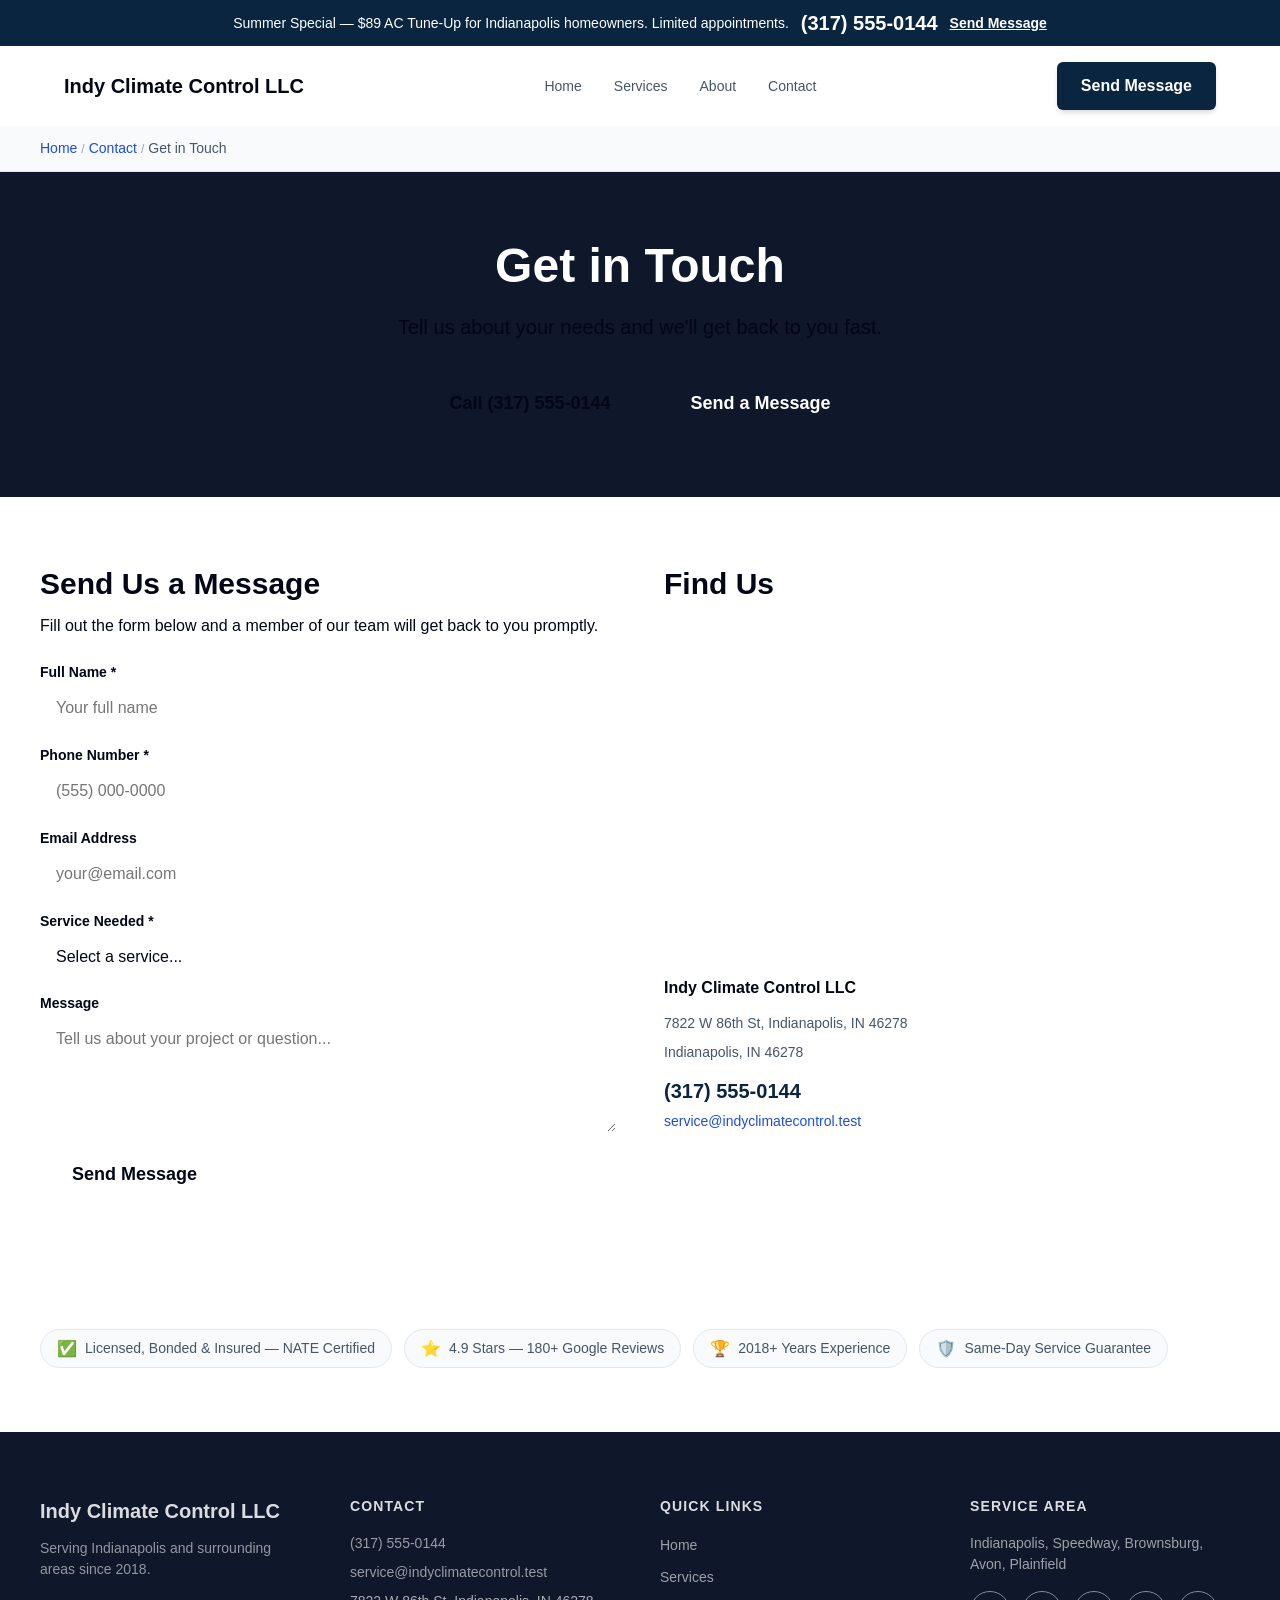
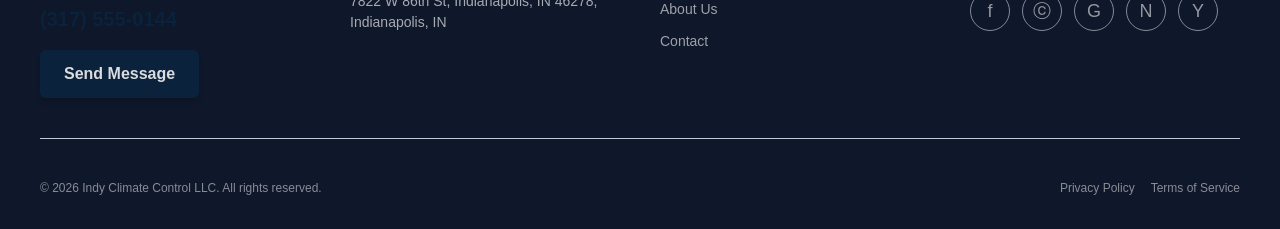
<file: contact.html>
<!DOCTYPE html>

<html lang="en">
<head>
  <meta charset="UTF-8">
  <meta name="viewport" content="width=device-width, initial-scale=1.0">
  <title>Contact Indy Climate Control LLC | Indianapolis, IN</title>
  <meta name="description" content="Reach out to Indy Climate Control LLC for fast HVAC & Home Comfort Systems in Indianapolis and surrounding areas.">
  <link rel="canonical" href="https://www.indyclimatecontrol.test/contact.html">
  <link rel="stylesheet" href="../global-css-tokens.css">

  <!-- ContactPage Schema -->
  <script type="application/ld+json">
  {
    "@context": "https://schema.org",
    "@type": "ContactPage",
    "name": "Contact Indy Climate Control LLC | Indianapolis, IN",
    "url": "https://www.indyclimatecontrol.test/contact.html",
    "description": "Reach out to Indy Climate Control LLC for fast HVAC & Home Comfort Systems in Indianapolis and surrounding areas.",
    "breadcrumb": {
      "@type": "BreadcrumbList",
      "itemListElement": [
        {
          "@type": "ListItem",
          "position": 1,
          "name": "Home",
          "item": "https://www.indyclimatecontrol.test"
        },
        {
          "@type": "ListItem",
          "position": 2,
          "name": "Contact",
          "item": "https://www.indyclimatecontrol.test/contact.html"
        }
      ]
    }
  }
  </script>

  <!-- LocalBusiness Schema -->
  <script type="application/ld+json">
  {
    "@context": "https://schema.org",
    "@type": "LocalBusiness",
    "name": "Indy Climate Control LLC",
    "telephone": "(317) 555-0144",
    "email": "service@indyclimatecontrol.test",
    "address": {
      "@type": "PostalAddress",
      "streetAddress": "7822 W 86th St, Indianapolis, IN 46278",
      "addressLocality": "Indianapolis",
      "addressRegion": "IN",
      "postalCode": "46278"
    },
    "url": "https://www.indyclimatecontrol.test",
    "sameAs": "https://maps.google.com/?q=indy+climate+control"
  }
  </script>
<style>

  /* --- Consolidated Component Styles --- */
  .site-footer {
  background-color: var(--surface-inverse);
  padding: var(--section-padding-y) var(--space-6) var(--space-8);
}
.site-footer__inner {
  max-width: 1200px;
  margin: 0 auto;
}

/* ── Full variant grid ───────────────────────────────────────── */
.site-footer__grid {
  display: grid;
  grid-template-columns: repeat(auto-fit, minmax(200px, 1fr));
  gap: var(--space-10);
  margin-bottom: var(--space-10);
  padding-bottom: var(--space-10);
  border-bottom: 1px solid var(--border-default);
  opacity: 0.85;
}
.site-footer__col-heading {
  font-family: var(--font-display);
  font-size: var(--text-sm);
  font-weight: var(--font-bold);
  color: var(--text-inverse);
  text-transform: uppercase;
  letter-spacing: 0.08em;
  margin: 0 0 var(--space-4);
}
.site-footer__brand {
  font-family: var(--font-display);
  font-size: var(--text-xl);
  font-weight: var(--font-bold);
  color: var(--text-inverse);
  margin: 0 0 var(--space-3);
}
.site-footer__tagline {
  font-family: var(--font-body);
  font-size: var(--text-sm);
  color: var(--text-inverse);
  opacity: 0.65;
  margin: 0 0 var(--space-6);
  line-height: 1.5;
}

/* ── NAP ────────────────────────────────────────────────────── */
.site-footer__nap {
  list-style: none;
  margin: 0;
  padding: 0;
  display: flex;
  flex-direction: column;
  gap: var(--space-2);
}
.site-footer__nap li {
  font-family: var(--font-body);
  font-size: var(--text-sm);
  color: var(--text-inverse);
  opacity: 0.75;
}
.site-footer__nap a {
  color: var(--text-inverse);
  text-decoration: none;
  opacity: 0.9;
}
.site-footer__nap a:hover { opacity: 1; }

/* Phone in footer */
.site-footer__phone {
  display: var(--phone-display);
  font-family: var(--font-display);
  font-size: var(--phone-size);
  font-weight: var(--phone-weight);
  color: var(--phone-color);
  text-decoration: none;
  margin-bottom: var(--space-4);
}

/* ── Nav links ───────────────────────────────────────────────── */
.site-footer__nav {
  list-style: none;
  margin: 0;
  padding: 0;
  display: flex;
  flex-direction: column;
  gap: var(--space-2);
}
.site-footer__nav a {
  font-family: var(--font-body);
  font-size: var(--text-sm);
  color: var(--text-inverse);
  opacity: 0.7;
  text-decoration: none;
  transition: opacity var(--duration-fast) var(--ease-standard);
}
.site-footer__nav a:hover { opacity: 1; }

/* ── Footer CTA ──────────────────────────────────────────────── */
.site-footer__cta-btn {
  display: inline-flex;
  align-items: center;
  background-color: var(--btn-primary-bg);
  color: var(--btn-primary-text);
  font-family: var(--btn-font-family);
  font-size: var(--btn-font-size);
  font-weight: var(--btn-font-weight);
  padding: var(--btn-padding-y) var(--btn-padding-x);
  border-radius: var(--btn-radius);
  text-decoration: none;
  transition: var(--btn-transition);
  box-shadow: var(--btn-primary-shadow);
}
.site-footer__cta-btn:hover { background-color: var(--btn-primary-bg-hover); }

/* ── Bottom bar ──────────────────────────────────────────────── */
.site-footer__bottom {
  display: flex;
  align-items: center;
  justify-content: space-between;
  flex-wrap: wrap;
  gap: var(--space-4);
}
.site-footer__copyright {
  font-family: var(--font-body);
  font-size: var(--text-xs);
  color: var(--text-inverse);
  opacity: 0.5;
  margin: 0;
}
.site-footer__legal {
  display: flex;
  gap: var(--space-4);
}
.site-footer__legal a {
  font-family: var(--font-body);
  font-size: var(--text-xs);
  color: var(--text-inverse);
  opacity: 0.5;
  text-decoration: none;
}
.site-footer__legal a:hover { opacity: 0.8; }

/* ── Minimal variant ─────────────────────────────────────────── */
.site-footer--minimal .site-footer__inner {
  display: flex;
  flex-direction: column;
  align-items: center;
  text-align: center;
  gap: var(--space-4);
}

  .trust-badges {
  display: flex;
  flex-wrap: wrap;
  gap: var(--space-3);
  align-items: center;
}
.trust-badges__item {
  display: inline-flex;
  align-items: center;
  gap: var(--space-2);
  background-color: var(--surface-secondary);
  border: 1px solid var(--border-default);
  border-radius: var(--radius-full);
  padding: var(--space-2) var(--space-4);
  font-family: var(--font-ui);
  font-size: var(--text-sm);
  font-weight: var(--font-medium);
  color: var(--text-secondary);
  white-space: nowrap;
}
.trust-badges__icon {
  font-size: var(--text-base);
  line-height: 1;
}

  .nap-block {
  font-family: var(--font-body);
  font-size: var(--text-sm);
  color: var(--text-secondary);
  line-height: 1.8;
}
.nap-block__name {
  font-family: var(--font-display);
  font-size: var(--text-base);
  font-weight: var(--font-semibold);
  color: var(--text-primary);
  margin: 0 0 var(--space-2);
}
.nap-block__address {
  font-style: normal;
  display: flex;
  flex-direction: column;
  gap: var(--space-1);
}
.nap-block__phone {
  display: var(--phone-display);
  font-family: var(--font-display);
  font-size: var(--phone-size);
  font-weight: var(--phone-weight);
  color: var(--phone-color);
  text-decoration: none;
  margin-top: var(--space-2);
}
.nap-block__phone:hover { opacity: 0.85; }
.nap-block__email {
  color: var(--text-action);
  text-decoration: none;
}
.nap-block__email:hover { text-decoration: underline; }

  .breadcrumb {
  padding: var(--space-3) var(--space-6);
  background-color: var(--surface-secondary);
  border-bottom: 1px solid var(--border-default);
}
.breadcrumb__inner {
  max-width: 1200px;
  margin: 0 auto;
}
.breadcrumb__list {
  display: flex;
  align-items: center;
  flex-wrap: wrap;
  gap: var(--space-1);
  list-style: none;
  margin: 0;
  padding: 0;
}
.breadcrumb__item {
  display: flex;
  align-items: center;
  gap: var(--space-1);
  font-family: var(--font-ui);
  font-size: var(--text-sm);
}
.breadcrumb__item a {
  color: var(--text-action);
  text-decoration: none;
}
.breadcrumb__item a:hover { text-decoration: underline; }
.breadcrumb__separator {
  color: var(--text-tertiary);
  font-size: var(--text-xs);
  user-select: none;
}
.breadcrumb__current {
  color: var(--text-secondary);
  font-weight: var(--font-medium);
}

  .site-header {
  background-color: var(--surface-primary);
  box-shadow: var(--shadow-nav);
  width: 100%;
  z-index: 100;
}
.site-header[data-header="sticky"] { position: sticky; top: 0; }
.site-header__inner {
  max-width: 1200px;
  margin: 0 auto;
  padding: var(--space-4) var(--space-6);
  display: flex;
  align-items: center;
  justify-content: space-between;
  gap: var(--space-6);
}
.site-header__logo {
  font-family: var(--font-display);
  font-size: var(--text-xl);
  font-weight: var(--font-bold);
  color: var(--text-primary);
  text-decoration: none;
  flex-shrink: 0;
}
.site-header__logo:hover { color: var(--action-primary); }
.site-header__nav {
  display: flex;
  align-items: center;
  gap: var(--space-8);
  list-style: none;
  margin: 0;
  padding: 0;
}
.site-header__nav a {
  font-family: var(--font-ui);
  font-size: var(--text-sm);
  font-weight: var(--font-medium);
  color: var(--text-secondary);
  text-decoration: none;
  transition: color var(--duration-fast) var(--ease-standard);
}
.site-header__nav a:hover { color: var(--action-primary); }
.site-header__phone {
  display: var(--phone-display);
  font-family: var(--font-display);
  font-size: var(--phone-size);
  font-weight: var(--phone-weight);
  color: var(--phone-color);
  text-decoration: none;
  white-space: nowrap;
}
.site-header__phone:hover { opacity: 0.85; }
.site-header__cta {
  display: inline-flex;
  align-items: center;
  background-color: var(--btn-primary-bg);
  color: var(--btn-primary-text);
  font-family: var(--btn-font-family);
  font-size: var(--btn-font-size);
  font-weight: var(--btn-font-weight);
  padding: var(--btn-padding-y) var(--btn-padding-x);
  border-radius: var(--btn-radius);
  text-decoration: none;
  white-space: nowrap;
  transition: var(--btn-transition);
  box-shadow: var(--btn-primary-shadow);
}
.site-header__cta:hover { background-color: var(--btn-primary-bg-hover); }
@media (max-width: 767px) { .site-header__nav { display: none; } }

  .urgency-strip {
  background-color: var(--action-primary);
  color: var(--action-primary-text);
  padding: var(--space-2) var(--space-4);
  text-align: center;
}
.urgency-strip__inner {
  max-width: 1200px;
  margin: 0 auto;
  display: flex;
  align-items: center;
  justify-content: center;
  flex-wrap: wrap;
  gap: var(--space-3);
}
.urgency-strip__message {
  font-family: var(--font-ui);
  font-size: var(--text-sm);
  font-weight: var(--font-medium);
  margin: 0;
}
.urgency-strip__phone {
  font-family: var(--font-display);
  font-size: var(--phone-size);
  font-weight: var(--phone-weight);
  color: var(--action-primary-text);
  text-decoration: none;
}
.urgency-strip__phone:hover { opacity: 0.85; }
.urgency-strip__link {
  font-family: var(--font-ui);
  font-size: var(--text-sm);
  font-weight: var(--font-bold);
  color: var(--action-primary-text);
  text-decoration: underline;
  white-space: nowrap;
}
.urgency-strip__link:hover { opacity: 0.85; }

  .social-links {
  display: flex;
  align-items: center;
  flex-wrap: wrap;
  gap: var(--space-3);
  list-style: none;
  margin: 0;
  padding: 0;
}
.social-links__link {
  display: inline-flex;
  align-items: center;
  justify-content: center;
  width: 2.5rem;
  height: 2.5rem;
  background-color: var(--surface-tertiary);
  border: 1px solid var(--border-default);
  border-radius: var(--radius-full);
  color: var(--text-secondary);
  font-size: var(--text-lg);
  text-decoration: none;
  transition: background-color var(--duration-fast) var(--ease-standard),
              color var(--duration-fast) var(--ease-standard),
              border-color var(--duration-fast) var(--ease-standard);
}
.social-links__link:hover {
  background-color: var(--action-primary);
  color: var(--action-primary-text);
  border-color: var(--action-primary);
}
/* In footer (dark surface): override base colors for visibility */
.site-footer .social-links__link {
  background-color: transparent;
  border-color: var(--border-default);
  color: var(--text-inverse);
  opacity: 0.65;
}
.site-footer .social-links__link:hover {
  background-color: var(--action-primary);
  border-color: var(--action-primary);
  color: var(--action-primary-text);
  opacity: 1;
}
  </style>
</head>
<body>

  <div class="urgency-strip" role="banner" aria-label="Promotional announcement">
  <div class="urgency-strip__inner">
    <p class="urgency-strip__message">Summer Special — $89 AC Tune-Up for Indianapolis homeowners. Limited appointments.</p>
    <a href="tel:(317) 555-0144" class="urgency-strip__phone">(317) 555-0144</a>
    <a href="https://formspree.io/f/placeholder" class="urgency-strip__link">Send Message</a>
  </div>
</div>
  <header class="site-header" data-header="nav">
  <div class="site-header__inner">
    <a href="https://www.indyclimatecontrol.test" class="site-header__logo">Indy Climate Control LLC</a>
    <nav aria-label="Primary navigation">
      <ul class="site-header__nav">
        <li><a href="https://www.indyclimatecontrol.test">Home</a></li>
        <li><a href="/services">Services</a></li>
        <li><a href="/about">About</a></li>
        <li><a href="/contact">Contact</a></li>
      </ul>
    </nav>
    <a href="https://formspree.io/f/placeholder" class="site-header__cta">Send Message</a>
  </div>
</header>

  <main id="main-content">

    <!-- BREADCRUMB -->
    <nav class="breadcrumb" aria-label="Breadcrumb">
  <div class="breadcrumb__inner">
    <ol class="breadcrumb__list"
        itemscope
        itemtype="https://schema.org/BreadcrumbList">

      <!-- Level 1: Home -->
      <li class="breadcrumb__item"
          itemprop="itemListElement"
          itemscope
          itemtype="https://schema.org/ListItem">
        <a href="https://www.indyclimatecontrol.test" itemprop="item">
          <span itemprop="name">Home</span>
        </a>
        <meta itemprop="position" content="1">
        <span class="breadcrumb__separator" aria-hidden="true">/</span>
      </li>

      <!-- Level 2: Section (e.g. Services) — remove if page is only 2 levels deep -->
      <li class="breadcrumb__item"
          itemprop="itemListElement"
          itemscope
          itemtype="https://schema.org/ListItem">
        <a href="contact.html" itemprop="item">
          <span itemprop="name">Contact</span>
        </a>
        <meta itemprop="position" content="2">
        <span class="breadcrumb__separator" aria-hidden="true">/</span>
      </li>

      <!-- Level 3: Current page -->
      <li class="breadcrumb__item"
          itemprop="itemListElement"
          itemscope
          itemtype="https://schema.org/ListItem">
        <span class="breadcrumb__current" itemprop="name" aria-current="page">Get in Touch</span>
        <meta itemprop="position" content="3">
      </li>

    </ol>
  </div>
</nav>

    <!-- HERO SECTION -->
    <section style="
      background-color: var(--surface-inverse);
      padding: var(--section-padding-y) var(--section-padding-x);
      text-align: center;
    ">
      <div style="max-width: var(--container-max); margin: 0 auto;">
        <h1 style="
          font-family: var(--font-display);
          font-size: var(--text-5xl);
          font-weight: var(--font-black);
          color: var(--text-inverse);
          margin: 0 0 var(--space-4);
          line-height: var(--leading-tight);
        ">Get in Touch</h1>

        <p style="
          font-family: var(--font-body);
          font-size: var(--text-xl);
          color: var(--text-inverse-muted);
          margin: 0 0 var(--space-8);
          max-width: 640px;
          margin-inline: auto;
        ">Tell us about your needs and we'll get back to you fast.</p>

        <!-- Dual CTA: Phone + Form Anchor -->
        <div style="
          display: flex;
          flex-wrap: wrap;
          gap: var(--space-4);
          justify-content: center;
          align-items: center;
        ">
          <!-- Reference: buttons.html [data-variant="primary" data-href="tel:(317) 555-0144" data-label="Call (317) 555-0144"] -->
          <a href="tel:(317) 555-0144" style="
            display: inline-block;
            background-color: var(--color-cta);
            color: var(--color-cta-text);
            font-family: var(--font-body);
            font-size: var(--text-lg);
            font-weight: var(--font-bold);
            padding: var(--space-4) var(--space-8);
            border-radius: var(--radius-btn);
            text-decoration: none;
            letter-spacing: var(--tracking-wide);
          ">Call (317) 555-0144</a>

          <a href="#contact-form" style="
            display: inline-block;
            background-color: transparent;
            color: var(--text-inverse);
            font-family: var(--font-body);
            font-size: var(--text-lg);
            font-weight: var(--font-semibold);
            padding: var(--space-4) var(--space-8);
            border-radius: var(--radius-btn);
            border: 2px solid var(--color-border-inverse);
            text-decoration: none;
            letter-spacing: var(--tracking-wide);
          ">Send a Message</a>
        </div>
      </div>
    </section>

    <!-- CONTACT FORM + MAP SECTION -->
    <section id="contact-form" style="
      background-color: var(--surface-default);
      padding: var(--section-padding-y) var(--section-padding-x);
    ">
      <div style="
        max-width: var(--container-max);
        margin: 0 auto;
        display: grid;
        grid-template-columns: 1fr 1fr;
        gap: var(--space-12);
        align-items: start;
      ">

        <!-- LEFT: CONTACT FORM -->
        <div>
          <h2 style="
            font-family: var(--font-display);
            font-size: var(--text-3xl);
            font-weight: var(--font-bold);
            color: var(--text-heading);
            margin: 0 0 var(--space-2);
          ">Send Us a Message</h2>
          <p style="
            font-family: var(--font-body);
            font-size: var(--text-base);
            color: var(--text-body);
            margin: 0 0 var(--space-6);
          ">Fill out the form below and a member of our team will get back to you promptly.</p>

          <form
            name="contact"
            method="POST"
            action="https://formspree.io/f/placeholder"
            style="display: flex; flex-direction: column; gap: var(--space-4);"
          >
            <!-- NAME -->
            <div style="display: flex; flex-direction: column; gap: var(--space-1);">
              <label for="contact-name" style="
                font-family: var(--font-body);
                font-size: var(--text-sm);
                font-weight: var(--font-semibold);
                color: var(--text-label);
              ">Full Name <span style="color: var(--color-danger);">*</span></label>
              <input
                type="text"
                id="contact-name"
                name="name"
                required
                placeholder="Your full name"
                style="
                  font-family: var(--font-body);
                  font-size: var(--text-base);
                  color: var(--text-input);
                  background-color: var(--surface-input);
                  border: 1px solid var(--color-border);
                  border-radius: var(--radius-input);
                  padding: var(--space-3) var(--space-4);
                  width: 100%;
                  box-sizing: border-box;
                "
              >
            </div>

            <!-- PHONE -->
            <div style="display: flex; flex-direction: column; gap: var(--space-1);">
              <label for="contact-phone" style="
                font-family: var(--font-body);
                font-size: var(--text-sm);
                font-weight: var(--font-semibold);
                color: var(--text-label);
              ">Phone Number <span style="color: var(--color-danger);">*</span></label>
              <input
                type="tel"
                id="contact-phone"
                name="phone"
                required
                placeholder="(555) 000-0000"
                style="
                  font-family: var(--font-body);
                  font-size: var(--text-base);
                  color: var(--text-input);
                  background-color: var(--surface-input);
                  border: 1px solid var(--color-border);
                  border-radius: var(--radius-input);
                  padding: var(--space-3) var(--space-4);
                  width: 100%;
                  box-sizing: border-box;
                "
              >
            </div>

            <!-- EMAIL -->
            <div style="display: flex; flex-direction: column; gap: var(--space-1);">
              <label for="contact-email" style="
                font-family: var(--font-body);
                font-size: var(--text-sm);
                font-weight: var(--font-semibold);
                color: var(--text-label);
              ">Email Address</label>
              <input
                type="email"
                id="contact-email"
                name="email"
                placeholder="your@email.com"
                style="
                  font-family: var(--font-body);
                  font-size: var(--text-base);
                  color: var(--text-input);
                  background-color: var(--surface-input);
                  border: 1px solid var(--color-border);
                  border-radius: var(--radius-input);
                  padding: var(--space-3) var(--space-4);
                  width: 100%;
                  box-sizing: border-box;
                "
              >
            </div>

            <!-- SERVICE NEEDED -->
            <div style="display: flex; flex-direction: column; gap: var(--space-1);">
              <label for="contact-service" style="
                font-family: var(--font-body);
                font-size: var(--text-sm);
                font-weight: var(--font-semibold);
                color: var(--text-label);
              ">Service Needed <span style="color: var(--color-danger);">*</span></label>
              <select
                id="contact-service"
                name="service"
                required
                style="
                  font-family: var(--font-body);
                  font-size: var(--text-base);
                  color: var(--text-input);
                  background-color: var(--surface-input);
                  border: 1px solid var(--color-border);
                  border-radius: var(--radius-input);
                  padding: var(--space-3) var(--space-4);
                  width: 100%;
                  box-sizing: border-box;
                  appearance: none;
                "
              >
                <option value="" disabled selected>Select a service...</option>
                
                <option value="ac-repair">AC Repair & Diagnostics</option>
                
                <option value="furnace-install">Furnace Installation</option>
                
                <option value="heat-pump">Heat Pump Systems</option>
                
                <option value="emergency-hvac">Emergency HVAC Service</option>
                
                <option value="other">Other / Not Listed</option>
              </select>
            </div>

            <!-- MESSAGE -->
            <div style="display: flex; flex-direction: column; gap: var(--space-1);">
              <label for="contact-message" style="
                font-family: var(--font-body);
                font-size: var(--text-sm);
                font-weight: var(--font-semibold);
                color: var(--text-label);
              ">Message</label>
              <textarea
                id="contact-message"
                name="message"
                rows="5"
                placeholder="Tell us about your project or question..."
                style="
                  font-family: var(--font-body);
                  font-size: var(--text-base);
                  color: var(--text-input);
                  background-color: var(--surface-input);
                  border: 1px solid var(--color-border);
                  border-radius: var(--radius-input);
                  padding: var(--space-3) var(--space-4);
                  width: 100%;
                  box-sizing: border-box;
                  resize: vertical;
                "
              ></textarea>
            </div>

            <!-- SUBMIT -->
            <button
              type="submit"
              style="
                font-family: var(--font-body);
                font-size: var(--text-lg);
                font-weight: var(--font-bold);
                color: var(--color-cta-text);
                background-color: var(--color-cta);
                border: none;
                border-radius: var(--radius-btn);
                padding: var(--space-4) var(--space-8);
                cursor: pointer;
                letter-spacing: var(--tracking-wide);
                align-self: flex-start;
              "
            >Send Message</button>
          </form>
        </div>

        <!-- RIGHT: MAP EMBED + HOURS -->
        <div style="display: flex; flex-direction: column; gap: var(--space-6);">
          <h2 style="
            font-family: var(--font-display);
            font-size: var(--text-3xl);
            font-weight: var(--font-bold);
            color: var(--text-heading);
            margin: 0;
          ">Find Us</h2>

          <!--
            MAP EMBED PLACEHOLDER
            AGENT: Replace the src below with the actual Google Maps embed URL for this client.
            To get the embed URL: Google Maps → Share → Embed a map → Copy iframe src.
            The https://maps.google.com/?q=indy+climate+control token is a placeholder reference only.
          -->
          <div style="
            border-radius: var(--radius-card);
            overflow: hidden;
            border: 1px solid var(--color-border);
          ">
            <iframe
              src="https://maps.google.com/?q=indy+climate+control"
              width="100%"
              height="320"
              style="border: 0; display: block;"
              allowfullscreen=""
              loading="lazy"
              referrerpolicy="no-referrer-when-downgrade"
              title="indy_climate_control location map"
            ></iframe>
          </div>

          <!-- NAP BLOCK INJECTION -->
          <div class="nap-block"
     itemscope
     itemtype="https://schema.org/LocalBusiness">

  <span itemprop="name" style="display:none">Indy Climate Control LLC</span>

  <p class="nap-block__name">Indy Climate Control LLC</p>

  <address class="nap-block__address"
            itemprop="address"
            itemscope
            itemtype="https://schema.org/PostalAddress">
    <span itemprop="streetAddress">7822 W 86th St, Indianapolis, IN 46278</span>
    <span>
      <span itemprop="addressLocality">Indianapolis</span>,
      <span itemprop="addressRegion">IN</span>
      <span itemprop="postalCode">46278</span>
    </span>
  </address>

  <a href="tel:(317) 555-0144"
     itemprop="telephone"
     class="nap-block__phone">(317) 555-0144</a>

  <a href="mailto:service@indyclimatecontrol.test"
     itemprop="email"
     class="nap-block__email">service@indyclimatecontrol.test</a>

  <link itemprop="url" href="https://www.indyclimatecontrol.test">
</div>
        </div>

      </div>
    </section>

    <!-- TRUST BADGES -->
    <section style="
      background-color: var(--surface-muted);
      padding: var(--section-padding-y) var(--section-padding-x);
      text-align: center;
    ">
      <div style="max-width: var(--container-max); margin: 0 auto;">
        <div class="trust-badges" aria-label="Trust signals for Indy Climate Control LLC">
  <span class="trust-badges__item">
    <span class="trust-badges__icon" aria-hidden="true">✅</span>
    Licensed, Bonded & Insured — NATE Certified
  </span>
  <span class="trust-badges__item">
    <span class="trust-badges__icon" aria-hidden="true">⭐</span>
    4.9 Stars — 180+ Google Reviews
  </span>
  <span class="trust-badges__item">
    <span class="trust-badges__icon" aria-hidden="true">🏆</span>
    2018+ Years Experience
  </span>
  <span class="trust-badges__item">
    <span class="trust-badges__icon" aria-hidden="true">🛡️</span>
    Same-Day Service Guarantee
  </span>
</div>
      </div>
    </section>

  </main>

  <footer class="site-footer" data-footer="full">
  <div class="site-footer__inner">
    <div class="site-footer__grid">

      <!-- Column 1: Brand + Phone -->
      <div>
        <p class="site-footer__brand">Indy Climate Control LLC</p>
        <p class="site-footer__tagline">Serving Indianapolis and surrounding areas since 2018.</p>
        <a href="tel:(317) 555-0144" class="site-footer__phone">(317) 555-0144</a>
        <a href="https://formspree.io/f/placeholder" class="site-footer__cta-btn">Send Message</a>
      </div>

      <!-- Column 2: Contact / NAP -->
      <div>
        <h3 class="site-footer__col-heading">Contact</h3>
        <ul class="site-footer__nap" itemscope itemtype="https://schema.org/LocalBusiness">
          <li itemprop="name" style="display:none">Indy Climate Control LLC</li>
          <li><a href="tel:(317) 555-0144" itemprop="telephone">(317) 555-0144</a></li>
          <li><a href="mailto:service@indyclimatecontrol.test">service@indyclimatecontrol.test</a></li>
          <li itemprop="address" itemscope itemtype="https://schema.org/PostalAddress">
            <span itemprop="streetAddress">7822 W 86th St, Indianapolis, IN 46278</span>,
            <span itemprop="addressLocality">Indianapolis</span>,
            <span itemprop="addressRegion">IN</span>
          </li>
        </ul>
      </div>

      <!-- Column 3: Navigation -->
      <div>
        <h3 class="site-footer__col-heading">Quick Links</h3>
        <ul class="site-footer__nav">
          <li><a href="https://www.indyclimatecontrol.test">Home</a></li>
          <li><a href="/services">Services</a></li>
          <li><a href="/about">About Us</a></li>
          <li><a href="/contact">Contact</a></li>
        </ul>
      </div>

      <!-- Column 4: Service Area + Social slot -->
      <div>
        <h3 class="site-footer__col-heading">Service Area</h3>
        <p style="font-family:var(--font-body);font-size:var(--text-sm);color:var(--text-inverse);opacity:0.7;margin:0 0 var(--space-4);">Indianapolis, Speedway, Brownsburg, Avon, Plainfield</p>
        <ul class="social-links" aria-label="Social media links for Indy Climate Control LLC">

  <li>
    <a href="https://facebook.com/indyclimatecontrol"
       class="social-links__link"
       aria-label="Facebook"
       target="_blank"
       rel="noopener noreferrer">f</a>
  </li>

  <li>
    <a href="https://instagram.com/indyclimatecontrol"
       class="social-links__link"
       aria-label="Instagram"
       target="_blank"
       rel="noopener noreferrer">&#9426;</a>
  </li>

  <li>
    <a href="https://maps.google.com/?q=indy+climate+control"
       class="social-links__link"
       aria-label="Google Reviews"
       target="_blank"
       rel="noopener noreferrer">G</a>
  </li>

  <!-- Optional: remove if client not on Nextdoor -->
  <li>
    <a href="https://nextdoor.com/pages/indyclimatecontrol"
       class="social-links__link"
       aria-label="Nextdoor"
       target="_blank"
       rel="noopener noreferrer">N</a>
  </li>

  <!-- Optional: remove if client not on Yelp -->
  <li>
    <a href="https://yelp.com/biz/indyclimatecontrol"
       class="social-links__link"
       aria-label="Yelp"
       target="_blank"
       rel="noopener noreferrer">Y</a>
  </li>

</ul>
      </div>

    </div>

    <div class="site-footer__bottom">
      <p class="site-footer__copyright">
        &copy; 2026 Indy Climate Control LLC. All rights reserved.
      </p>
      <div class="site-footer__legal">
        <a href="/privacy-policy">Privacy Policy</a>
        <a href="/terms">Terms of Service</a>
      </div>
    </div>
  </div>
</footer>

</body>
</html>
</file>
<file: global-css-tokens.css>
/* =============================================================================
   GLOBAL DESIGN TOKENS — Indy CoCreator
   LAST UPDATED: 2026-05-23
   PURPOSE: The agent-ready design system backbone.
            AI agents read this file to make ALL design decisions.
            Never hard-code a color. Never skip a tier.
 
   HOW THIS FILE WORKS (READ THIS FIRST):
   ─────────────────────────────────────
   TIER 1 → Primitive tokens (raw palette, 100–900 scale)
             → Located in :root. Never referenced in markup directly.
 
   TIER 2 → Semantic tokens (functional purpose)
             → Located in :root (defaults) + [data-skin] overrides.
             → THIS is the only layer an AI agent ever swaps.
 
   TIER 3 → Component tokens (scoped overrides)
             → Reference ONLY Tier 2 tokens. Never Tier 1.
 
   SKIN LOGIC:
   ─────────────────────────────────────
   Every industry in industry-classification.md maps to one of 3 skins:
     EMR → Emergency   (data-skin="emr")
     CON → Considered  (data-skin="con")
     TRN → Transactional (data-skin="trn")
 
   To apply a skin, set data-skin="emr|con|trn" on <html> or <body>.
   Agent skin lookup table is at the BOTTOM of this file.
============================================================================= */
 
 
/* =============================================================================
   TIER 1: PRIMITIVE TOKENS
   ─────────────────────────────────────
   The raw material. Every value in the system originates here.
   RULE: These tokens are NEVER used in component CSS or HTML directly.
         They are only consumed by Tier 2 semantic tokens.
============================================================================= */
 
:root {
 
  /* ── NEUTRAL SCALE ───────────────────────────────────────────────────── */
  --neutral-0:   #ffffff;
  --neutral-50:  #f8fafc;
  --neutral-100: #f1f5f9;
  --neutral-200: #e2e8f0;
  --neutral-300: #cbd5e1;
  --neutral-400: #94a3b8;
  --neutral-500: #64748b;
  --neutral-600: #475569;
  --neutral-700: #334155;
  --neutral-800: #1e293b;
  --neutral-900: #0f172a;
  --neutral-950: #020617;
 
  /* ── NAVY / TRUST BLUE ───────────────────────────────────────────────── */
  --navy-100: #dbeafe;
  --navy-200: #bfdbfe;
  --navy-300: #93c5fd;
  --navy-400: #60a5fa;
  --navy-500: #3b82f6;
  --navy-600: #1d4ed8;
  --navy-700: #1e3a5f;
  --navy-800: #0a2540;
  --navy-900: #071832;
 
  /* ── RED / URGENCY ───────────────────────────────────────────────────── */
  --red-100: #fee2e2;
  --red-200: #fecaca;
  --red-300: #fca5a5;
  --red-400: #f87171;
  --red-500: #ef4444;
  --red-600: #dc2626;
  --red-700: #b91c1c;
  --red-800: #991b1b;
  --red-900: #7f1d1d;
 
  /* ── ORANGE / HIGH-VISIBILITY ────────────────────────────────────────── */
  --orange-100: #ffedd5;
  --orange-200: #fed7aa;
  --orange-300: #fdba74;
  --orange-400: #fb923c;
  --orange-500: #f97316;
  --orange-600: #ea580c;
  --orange-700: #c2410c;
  --orange-800: #9a3412;
  --orange-900: #7c2d12;
 
  /* ── GOLD / AUTHORITY ────────────────────────────────────────────────── */
  --gold-100: #fef9c3;
  --gold-200: #fef08a;
  --gold-300: #fde047;
  --gold-400: #facc15;
  --gold-500: #eab308;
  --gold-600: #ca8a04;
  --gold-700: #a16207;
  --gold-800: #854d0e;
  --gold-900: #713f12;
 
  /* ── GREEN / TRUST / SAFE ────────────────────────────────────────────── */
  --green-100: #dcfce7;
  --green-200: #bbf7d0;
  --green-300: #86efac;
  --green-400: #4ade80;
  --green-500: #22c55e;
  --green-600: #16a34a;
  --green-700: #15803d;
  --green-800: #166534;
  --green-900: #14532d;
 
  /* ── TEAL / FRIENDLY SERVICE ─────────────────────────────────────────── */
  --teal-100: #ccfbf1;
  --teal-200: #99f6e4;
  --teal-300: #5eead4;
  --teal-400: #2dd4bf;
  --teal-500: #14b8a6;
  --teal-600: #0d9488;
  --teal-700: #0f766e;
  --teal-800: #115e59;
  --teal-900: #134e4a;
 
  /* ── TYPOGRAPHY SCALE ────────────────────────────────────────────────── */
  --font-sans:  'Inter', 'Helvetica Neue', Arial, sans-serif;
  --font-serif: 'Playfair Display', Georgia, serif;
  --font-mono:  'JetBrains Mono', 'Courier New', monospace;
 
  --text-xs:   0.75rem;   /* 12px */
  --text-sm:   0.875rem;  /* 14px */
  --text-base: 1rem;      /* 16px */
  --text-lg:   1.125rem;  /* 18px */
  --text-xl:   1.25rem;   /* 20px */
  --text-2xl:  1.5rem;    /* 24px */
  --text-3xl:  1.875rem;  /* 30px */
  --text-4xl:  2.25rem;   /* 36px */
  --text-5xl:  3rem;      /* 48px */
  --text-6xl:  3.75rem;   /* 60px */
 
  --font-normal:   400;
  --font-medium:   500;
  --font-semibold: 600;
  --font-bold:     700;
  --font-black:    900;
 
  --leading-tight:   1.25;
  --leading-snug:    1.375;
  --leading-normal:  1.5;
  --leading-relaxed: 1.625;
 
  /* ── SPACING SCALE ───────────────────────────────────────────────────── */
  --space-1:  0.25rem;   /* 4px  */
  --space-2:  0.5rem;    /* 8px  */
  --space-3:  0.75rem;   /* 12px */
  --space-4:  1rem;      /* 16px */
  --space-5:  1.25rem;   /* 20px */
  --space-6:  1.5rem;    /* 24px */
  --space-8:  2rem;      /* 32px */
  --space-10: 2.5rem;    /* 40px */
  --space-12: 3rem;      /* 48px */
  --space-16: 4rem;      /* 64px */
  --space-20: 5rem;      /* 80px */
  --space-24: 6rem;      /* 96px */
 
  /* ── RADIUS SCALE ────────────────────────────────────────────────────── */
  --radius-none: 0;
  --radius-sm:   0.125rem;
  --radius-md:   0.375rem;
  --radius-lg:   0.5rem;
  --radius-xl:   0.75rem;
  --radius-2xl:  1rem;
  --radius-full: 9999px;
 
  /* ── SHADOW SCALE ────────────────────────────────────────────────────── */
  --shadow-xs:  0 1px 2px 0 rgba(0,0,0,0.05);
  --shadow-sm:  0 1px 3px 0 rgba(0,0,0,0.10), 0 1px 2px -1px rgba(0,0,0,0.10);
  --shadow-md:  0 4px 6px -1px rgba(0,0,0,0.10), 0 2px 4px -2px rgba(0,0,0,0.10);
  --shadow-lg:  0 10px 15px -3px rgba(0,0,0,0.10), 0 4px 6px -4px rgba(0,0,0,0.10);
  --shadow-xl:  0 20px 25px -5px rgba(0,0,0,0.10), 0 8px 10px -6px rgba(0,0,0,0.10);
  --shadow-2xl: 0 25px 50px -12px rgba(0,0,0,0.25);
 
  /* ── TRANSITION SCALE ────────────────────────────────────────────────── */
  --duration-fast:   150ms;
  --duration-base:   250ms;
  --duration-slow:   400ms;
  --ease-standard:   cubic-bezier(0.4, 0, 0.2, 1);
  --ease-decelerate: cubic-bezier(0, 0, 0.2, 1);
  --ease-accelerate: cubic-bezier(0.4, 0, 1, 1);
 
  /* ── Z-INDEX SCALE ───────────────────────────────────────────────────── */
  --z-below:    -1;
  --z-base:      0;
  --z-raised:   10;
  --z-overlay:  20;
  --z-dropdown: 30;
  --z-sticky:   40;
  --z-modal:    50;
  --z-toast:    60;
  --z-top:     100;
 
  /* ── ANIMATION / MOTION TOKENS ───────────────────────────────────────── */
  /* Agent note: Use these for scroll-triggered animations, hover states,    */
  /* and micro-interactions. EMR skins should minimize motion (focus speed). */
  /* CON/TRN skins may use fuller animation repertoire.                      */
  --anim-fade-in:      fadeIn var(--duration-base) var(--ease-decelerate);
  --anim-slide-up:     slideUp var(--duration-base) var(--ease-decelerate);
  --anim-scale-in:     scaleIn var(--duration-fast) var(--ease-decelerate);
  --anim-bounce-in:    bounceIn var(--duration-slow) var(--ease-standard);
 
  /* ── GRADIENT TOKENS ─────────────────────────────────────────────────── */
  /* Agent note: Use these for hero overlays, CTA sections, feature bands.  */
  --gradient-navy:     linear-gradient(135deg, var(--navy-900) 0%, var(--navy-700) 100%);
  --gradient-dark:     linear-gradient(180deg, var(--neutral-950) 0%, var(--neutral-800) 100%);
  --gradient-warm:     linear-gradient(135deg, var(--orange-900) 0%, var(--red-800) 100%);
  --gradient-teal:     linear-gradient(135deg, var(--teal-900) 0%, var(--teal-600) 100%);
  --gradient-gold:     linear-gradient(135deg, var(--gold-700) 0%, var(--gold-500) 100%);
  --gradient-overlay:  linear-gradient(to bottom, rgba(0,0,0,0) 0%, rgba(0,0,0,0.7) 100%);
 
  /* ── BLUR / GLASS TOKENS ─────────────────────────────────────────────── */
  --blur-sm:   blur(4px);
  --blur-md:   blur(12px);
  --blur-lg:   blur(24px);
  --glass-bg:  rgba(255, 255, 255, 0.08);
  --glass-border: rgba(255, 255, 255, 0.12);
 
}
 
 
/* =============================================================================
   TIER 2: SEMANTIC TOKENS — DEFAULT SKIN (Neutral/Fallback)
   ─────────────────────────────────────
   These are the ONLY tokens used in component CSS and markup.
   They describe PURPOSE, not appearance.
 
   ACCESSIBILITY CONTRACT:
   --text-primary on --surface-primary    → minimum 7:1  (WCAG AAA)
   --text-secondary on --surface-primary  → minimum 4.5:1 (WCAG AA)
   --text-inverse on --action-primary     → minimum 4.5:1 (WCAG AA)
   --text-primary on --surface-dark       → minimum 7:1  (WCAG AAA)
 
   AI AGENT RULE: When you swap a skin, you MUST verify these contracts hold.
============================================================================= */
 
:root {
 
  /* ── SURFACE TOKENS ──────────────────────────────────────────────────── */
  --surface-primary:    var(--neutral-0);
  --surface-secondary:  var(--neutral-50);
  --surface-tertiary:   var(--neutral-100);
  --surface-inverse:    var(--neutral-900);
  --surface-dark:       var(--neutral-950);
  --surface-overlay:    rgba(15, 23, 42, 0.7);
  --surface-glass:      var(--glass-bg);
 
  /* ── TEXT TOKENS ─────────────────────────────────────────────────────── */
  --text-primary:    var(--neutral-950);
  --text-secondary:  var(--neutral-600);
  --text-tertiary:   var(--neutral-400);
  --text-inverse:    var(--neutral-0);
  --text-action:     var(--navy-600);
  --text-danger:     var(--red-700);
  --text-success:    var(--green-700);
  --text-warning:    var(--orange-700);
 
  /* ── ACTION / CTA TOKENS ─────────────────────────────────────────────── */
  --action-primary:          var(--navy-800);
  --action-primary-hover:    var(--navy-700);
  --action-primary-active:   var(--navy-900);
  --action-primary-text:     var(--neutral-0);
  --action-secondary:        transparent;
  --action-secondary-border: var(--navy-800);
  --action-secondary-text:   var(--navy-800);
  --action-danger:           var(--red-600);
  --action-danger-text:      var(--neutral-0);
 
  /* ── BORDER TOKENS ───────────────────────────────────────────────────── */
  --border-default:  var(--neutral-200);
  --border-strong:   var(--neutral-400);
  --border-focus:    var(--navy-500);
  --border-danger:   var(--red-500);
  --border-success:  var(--green-500);
 
  /* ── BRAND ACCENT TOKENS ─────────────────────────────────────────────── */
  --accent-primary:   var(--navy-800);
  --accent-secondary: var(--navy-500);
  --accent-highlight: var(--gold-400);
 
  /* ── GRADIENT INTENT TOKENS ──────────────────────────────────────────── */
  --gradient-hero:    var(--gradient-navy);
  --gradient-section: var(--gradient-dark);
  --gradient-cta:     var(--gradient-navy);
 
  /* ── STATUS / BADGE TOKENS ───────────────────────────────────────────── */
  --status-info-bg:        var(--navy-100);
  --status-info-text:      var(--navy-800);
  --status-info-border:    var(--navy-200);
  --status-success-bg:     var(--green-100);
  --status-success-text:   var(--green-800);
  --status-success-border: var(--green-200);
  --status-warning-bg:     var(--orange-100);
  --status-warning-text:   var(--orange-800);
  --status-warning-border: var(--orange-200);
  --status-danger-bg:      var(--red-100);
  --status-danger-text:    var(--red-800);
  --status-danger-border:  var(--red-200);
 
  /* ── SHADOW TOKENS ───────────────────────────────────────────────────── */
  --shadow-card:       var(--shadow-sm);
  --shadow-card-hover: var(--shadow-md);
  --shadow-modal:      var(--shadow-xl);
  --shadow-cta:        var(--shadow-md);
  --shadow-nav:        var(--shadow-md);
 
  /* ── TYPOGRAPHY INTENT TOKENS ────────────────────────────────────────── */
  --font-display:   var(--font-sans);
  --font-body:      var(--font-sans);
  --font-ui:        var(--font-sans);
 
  --weight-display: var(--font-black);
  --weight-heading: var(--font-bold);
  --weight-body:    var(--font-normal);
  --weight-ui:      var(--font-semibold);
 
  /* ── PHONE NUMBER (conversion-critical) ─────────────────────────────── */
  /* Agent: EMR = 4xl/black. CON = 2xl/semibold. TRN = lg/medium.          */
  --phone-display:  block;
  --phone-size:     var(--text-xl);
  --phone-weight:   var(--font-bold);
  --phone-color:    var(--action-primary);
 
  /* ── LAYOUT INTENT TOKENS ────────────────────────────────────────────── */
  --section-padding-y:  var(--space-16);
  --section-padding-x:  var(--space-6);
  --container-max:      1200px;
  --container-narrow:   768px;
  --btn-radius:         var(--radius-md);
 
  /* ── MOTION INTENT TOKENS ────────────────────────────────────────────── */
  /* Agent: EMR skins set these to "none" to remove distraction.            */
  --motion-hero:    var(--anim-fade-in);
  --motion-card:    var(--anim-slide-up);
  --motion-button:  transform var(--duration-fast) var(--ease-standard);
  --motion-enabled: 1;   /* Set to 0 to disable all non-essential motion    */
 
}
 
 
/* =============================================================================
   TIER 2 OVERRIDES: SKIN — EMERGENCY (EMR)
   ─────────────────────────────────────
   INDUSTRIES: WDR_EMR, PLM_EMR, HVC_EMR, ELC_EMR, LCK_EMR,
               GDR_EMR, TRE_EMR, FSR_EMR, PES_EMR
 
   DESIGN INTENT:
   → User is in crisis. Speed and trust are the only goals.
   → Maximum contrast. Zero decorative friction.
   → Phone number dominates every viewport.
   → Red/orange CTAs trigger urgency response.
   → Dark hero surfaces with high-contrast text.
   → Motion disabled — every millisecond of load matters.
 
   ACCESSIBILITY: All text/surface pairs meet WCAG AAA (7:1) minimum.
============================================================================= */
 
[data-skin="emr"] {
 
  --surface-primary:    var(--neutral-0);
  --surface-secondary:  var(--neutral-50);
  --surface-tertiary:   var(--neutral-100);
  --surface-inverse:    var(--neutral-950);
  --surface-dark:       var(--neutral-950);
 
  --text-primary:    var(--neutral-950);
  --text-secondary:  var(--neutral-700);
  --text-inverse:    var(--neutral-0);
  --text-action:     var(--red-700);
 
  --action-primary:          var(--red-600);
  --action-primary-hover:    var(--red-700);
  --action-primary-active:   var(--red-800);
  --action-primary-text:     var(--neutral-0);
  --action-secondary-border: var(--red-600);
  --action-secondary-text:   var(--red-700);
 
  --border-default:  var(--neutral-300);
  --border-focus:    var(--red-500);
 
  --accent-primary:   var(--red-600);
  --accent-secondary: var(--orange-500);
  --accent-highlight: var(--orange-400);
 
  --gradient-hero:    var(--gradient-warm);
  --gradient-cta:     linear-gradient(135deg, var(--red-700) 0%, var(--red-500) 100%);
 
  --font-display:    var(--font-sans);
  --weight-display:  var(--font-black);
  --weight-heading:  var(--font-bold);
 
  /* Phone: MAXIMUM — dominates above the fold */
  --phone-size:    var(--text-4xl);
  --phone-weight:  var(--font-black);
  --phone-color:   var(--red-600);
 
  --shadow-card:   var(--shadow-md);
  --shadow-cta:    0 4px 14px rgba(220, 38, 38, 0.4);
 
  --section-padding-y: var(--space-12);
  --btn-radius:        var(--radius-md);
 
  /* Motion: OFF — urgency > polish */
  --motion-hero:    none;
  --motion-card:    none;
  --motion-enabled: 0;
 
}
 
 
/* =============================================================================
   TIER 2 OVERRIDES: SKIN — CONSIDERED (CON)
   ─────────────────────────────────────
   INDUSTRIES: ROO_CON, WIN_CON, FND_CON, REM_CON, KIT_CON,
               BTH_CON, SOL_CON, FLR_CON, INS_CON, SID_CON, FEN_CON
 
   DESIGN INTENT:
   → User is researching. Authority and process clarity win the sale.
   → Premium feel. Deep navy base. Gold or warm accent.
   → Trust signals: licenses, reviews, project galleries, timelines.
   → Serif display type communicates expertise and permanence.
   → Generous whitespace signals quality and confidence.
   → Full motion and animation repertoire — this is a premium experience.
 
   ACCESSIBILITY: All pairs meet WCAG AA (4.5:1) minimum.
                  Gold accent (#ca8a04) on white = 4.6:1 — PASSES AA.
============================================================================= */
 
[data-skin="con"] {
 
  --surface-primary:    var(--neutral-0);
  --surface-secondary:  var(--neutral-50);
  --surface-tertiary:   var(--neutral-100);
  --surface-inverse:    var(--navy-900);
  --surface-dark:       var(--navy-800);
 
  --text-primary:    var(--navy-900);
  --text-secondary:  var(--neutral-600);
  --text-inverse:    var(--neutral-0);
  --text-action:     var(--navy-700);
 
  --action-primary:          var(--navy-800);
  --action-primary-hover:    var(--navy-700);
  --action-primary-active:   var(--navy-900);
  --action-primary-text:     var(--neutral-0);
  --action-secondary-border: var(--navy-800);
  --action-secondary-text:   var(--navy-800);
 
  --border-default:  var(--neutral-200);
  --border-focus:    var(--navy-500);
 
  --accent-primary:   var(--navy-800);
  --accent-secondary: var(--navy-600);
  --accent-highlight: var(--gold-600);
 
  --gradient-hero:    var(--gradient-navy);
  --gradient-cta:     linear-gradient(135deg, var(--navy-900) 0%, var(--navy-700) 100%);
 
  --font-display:    var(--font-serif);  /* Expertise signal */
  --weight-display:  var(--font-bold);
  --weight-heading:  var(--font-semibold);
 
  /* Phone: Present but not dominant */
  --phone-size:    var(--text-2xl);
  --phone-weight:  var(--font-semibold);
  --phone-color:   var(--navy-800);
 
  --shadow-card:   var(--shadow-md);
  --shadow-cta:    0 4px 14px rgba(10, 37, 64, 0.25);
 
  --section-padding-y: var(--space-20);
  --btn-radius:        var(--radius-lg);
 
  /* Motion: FULL — premium experience */
  --motion-hero:    var(--anim-fade-in);
  --motion-card:    var(--anim-slide-up);
  --motion-enabled: 1;
 
}
 
 
/* =============================================================================
   TIER 2 OVERRIDES: SKIN — TRANSACTIONAL (TRN)
   ─────────────────────────────────────
   INDUSTRIES: HVC_TRN, PLM_TRN, LWN_TRN, CLN_TRN, GUT_TRN,
               PES_TRN, POL_TRN, CPT_TRN, PWS_TRN, SNW_TRN,
               PNT_TRN, LSC_TRN
 
   DESIGN INTENT:
   → User wants convenience and clear pricing. Friction is the enemy.
   → Clean, approachable teal/green. Pill buttons = friendly.
   → Price transparency: show costs early and often.
   → Booking/scheduling CTA is the primary conversion goal.
   → Recurring value messaging: "Weekly", "Monthly", "Seasonal".
   → Light motion — friendly, not distracting.
 
   ACCESSIBILITY: Teal-700 (#0f766e) on white = 5.1:1 — PASSES AA.
============================================================================= */
 
[data-skin="trn"] {
 
  --surface-primary:    var(--neutral-0);
  --surface-secondary:  var(--teal-100);
  --surface-tertiary:   var(--neutral-100);
  --surface-inverse:    var(--teal-900);
  --surface-dark:       var(--teal-800);
 
  --text-primary:    var(--neutral-900);
  --text-secondary:  var(--neutral-600);
  --text-inverse:    var(--neutral-0);
  --text-action:     var(--teal-700);
 
  --action-primary:          var(--teal-600);
  --action-primary-hover:    var(--teal-700);
  --action-primary-active:   var(--teal-800);
  --action-primary-text:     var(--neutral-0);
  --action-secondary-border: var(--teal-600);
  --action-secondary-text:   var(--teal-700);
 
  --border-default:  var(--teal-200);
  --border-focus:    var(--teal-500);
 
  --accent-primary:   var(--teal-600);
  --accent-secondary: var(--teal-400);
  --accent-highlight: var(--green-500);
 
  --gradient-hero:    var(--gradient-teal);
  --gradient-cta:     linear-gradient(135deg, var(--teal-700) 0%, var(--teal-500) 100%);
 
  --font-display:    var(--font-sans);
  --weight-display:  var(--font-bold);
  --weight-heading:  var(--font-medium);
 
  /* Phone: Secondary — booking form is preferred CTA */
  --phone-size:    var(--text-lg);
  --phone-weight:  var(--font-medium);
  --phone-color:   var(--teal-700);
 
  --shadow-card:   var(--shadow-sm);
  --shadow-cta:    0 4px 14px rgba(13, 148, 136, 0.3);
 
  --section-padding-y: var(--space-16);
  --btn-radius:        var(--radius-full);  /* Pill = approachable/friendly */
 
  /* Motion: LIGHT — friendly, not premium */
  --motion-hero:    var(--anim-fade-in);
  --motion-card:    var(--anim-scale-in);
  --motion-enabled: 1;
 
}
 
 
/* =============================================================================
   TIER 3: COMPONENT TOKENS
   ─────────────────────────────────────
   References ONLY Tier 2 semantic tokens. Never Tier 1 primitives.
   AI agents extend this section when adding new components.
   Pattern: --[component]-[element]-[property]
============================================================================= */
 
:root {
 
  /* ── BUTTON ──────────────────────────────────────────────────────────── */
  --btn-primary-bg:        var(--action-primary);
  --btn-primary-bg-hover:  var(--action-primary-hover);
  --btn-primary-text:      var(--action-primary-text);
  --btn-primary-shadow:    var(--shadow-cta);
  --btn-padding-y:         var(--space-3);
  --btn-padding-x:         var(--space-6);
  --btn-font-size:         var(--text-base);
  --btn-font-weight:       var(--weight-ui);
  --btn-font-family:       var(--font-ui);
  --btn-transition:        background-color var(--duration-fast) var(--ease-standard),
                           transform var(--duration-fast) var(--ease-standard),
                           box-shadow var(--duration-fast) var(--ease-standard);
 
  --btn-secondary-bg:      var(--action-secondary);
  --btn-secondary-border:  var(--action-secondary-border);
  --btn-secondary-text:    var(--action-secondary-text);
 
  --btn-cta-padding-y:     var(--space-4);
  --btn-cta-padding-x:     var(--space-10);
  --btn-cta-font-size:     var(--text-lg);
  --btn-cta-font-weight:   var(--font-bold);
 
  /* ── CARD ────────────────────────────────────────────────────────────── */
  --card-bg:               var(--surface-secondary);
  --card-border:           var(--border-default);
  --card-border-radius:    var(--radius-xl);
  --card-padding:          var(--space-6);
  --card-shadow:           var(--shadow-card);
  --card-shadow-hover:     var(--shadow-card-hover);
  --card-transition:       box-shadow var(--duration-base) var(--ease-standard),
                           transform var(--duration-base) var(--ease-standard);
 
  /* ── NAV ─────────────────────────────────────────────────────────────── */
  --nav-bg:                var(--surface-inverse);
  --nav-text:              var(--text-inverse);
  --nav-text-hover:        var(--accent-highlight);
  --nav-border:            transparent;
  --nav-height:            4rem;
  --nav-shadow:            var(--shadow-nav);
  --nav-phone-color:       var(--phone-color);
  --nav-phone-size:        var(--phone-size);
  --nav-phone-weight:      var(--phone-weight);
  --nav-z:                 var(--z-sticky);
 
  /* ── HERO ────────────────────────────────────────────────────────────── */
  --hero-bg:               var(--surface-dark);
  --hero-gradient:         var(--gradient-hero);
  --hero-text:             var(--text-inverse);
  --hero-subtext:          var(--neutral-300);
  --hero-padding-y:        var(--space-24);
  --hero-heading-size:     var(--text-5xl);
  --hero-heading-weight:   var(--weight-display);
  --hero-font:             var(--font-display);
  --hero-animation:        var(--motion-hero);
 
  /* ── FORM ────────────────────────────────────────────────────────────── */
  --input-bg:              var(--neutral-0);
  --input-border:          var(--border-default);
  --input-border-focus:    var(--border-focus);
  --input-border-error:    var(--border-danger);
  --input-text:            var(--text-primary);
  --input-placeholder:     var(--text-tertiary);
  --input-radius:          var(--radius-md);
  --input-padding-y:       var(--space-3);
  --input-padding-x:       var(--space-4);
  --input-shadow-focus:    0 0 0 3px rgba(59, 130, 246, 0.2);
  --input-transition:      border-color var(--duration-fast) var(--ease-standard),
                           box-shadow var(--duration-fast) var(--ease-standard);
 
  --label-text:            var(--text-secondary);
  --label-size:            var(--text-sm);
  --label-weight:          var(--font-semibold);
 
  /* ── BADGE / TRUST SIGNAL ────────────────────────────────────────────── */
  --badge-bg:              var(--status-info-bg);
  --badge-text:            var(--status-info-text);
  --badge-border:          var(--status-info-border);
  --badge-radius:          var(--radius-full);
  --badge-padding-y:       var(--space-1);
  --badge-padding-x:       var(--space-3);
  --badge-font-size:       var(--text-xs);
  --badge-font-weight:     var(--font-semibold);
 
  /* ── REVIEW / TESTIMONIAL ────────────────────────────────────────────── */
  --review-star-color:     var(--gold-500);
  --review-bg:             var(--surface-secondary);
  --review-border:         var(--border-default);
  --review-radius:         var(--card-border-radius);
  --review-quote-size:     var(--text-lg);
  --review-quote-style:    italic;
 
  /* ── SECTION ─────────────────────────────────────────────────────────── */
  --section-bg-default:    var(--surface-primary);
  --section-bg-alt:        var(--surface-secondary);
  --section-bg-dark:       var(--surface-inverse);
  --section-heading-size:  var(--text-3xl);
  --section-heading-weight: var(--weight-heading);
  --section-heading-font:  var(--font-display);
  --section-card-animation: var(--motion-card);
 
  /* ── FOOTER ──────────────────────────────────────────────────────────── */
  --footer-bg:             var(--surface-inverse);
  --footer-text:           var(--neutral-300);
  --footer-text-muted:     var(--neutral-500);
  --footer-link:           var(--neutral-300);
  --footer-link-hover:     var(--accent-highlight);
  --footer-border:         var(--neutral-800);
 
  /* ── OVERLAY / MODAL ─────────────────────────────────────────────────── */
  --modal-bg:              var(--surface-primary);
  --modal-overlay:         var(--surface-overlay);
  --modal-border-radius:   var(--radius-2xl);
  --modal-shadow:          var(--shadow-modal);
  --modal-padding:         var(--space-8);
  --modal-z:               var(--z-modal);
 
  /* ── TOAST / NOTIFICATION ────────────────────────────────────────────── */
  --toast-bg:              var(--surface-inverse);
  --toast-text:            var(--text-inverse);
  --toast-border-radius:   var(--radius-lg);
  --toast-shadow:          var(--shadow-xl);
  --toast-z:               var(--z-toast);
 
  /* ── PROGRESS / LOADING ──────────────────────────────────────────────── */
  --progress-bg:           var(--border-default);
  --progress-fill:         var(--action-primary);
  --progress-radius:       var(--radius-full);
  --progress-height:       var(--space-2);
 
  /* ── DIVIDER ─────────────────────────────────────────────────────────── */
  --divider-color:         var(--border-default);
  --divider-style:         solid;
  --divider-width:         1px;
 
  /* ── PRICE / OFFER ───────────────────────────────────────────────────── */
  /* Agent note: TRN skins surface these prominently.                       */
  /* CON skins use them in estimate/quote contexts only.                    */
  --price-color:           var(--text-primary);
  --price-size:            var(--text-3xl);
  --price-weight:          var(--font-black);
  --price-accent:          var(--accent-primary);
  --price-strikethrough:   var(--text-tertiary);
 
}
 
 
/* =============================================================================
   KEYFRAME ANIMATIONS
============================================================================= */
 
@keyframes fadeIn {
  from { opacity: 0; }
  to   { opacity: 1; }
}
 
@keyframes slideUp {
  from { opacity: 0; transform: translateY(24px); }
  to   { opacity: 1; transform: translateY(0); }
}
 
@keyframes scaleIn {
  from { opacity: 0; transform: scale(0.95); }
  to   { opacity: 1; transform: scale(1); }
}
 
@keyframes bounceIn {
  0%   { opacity: 0; transform: scale(0.85); }
  60%  { opacity: 1; transform: scale(1.03); }
  100% { transform: scale(1); }
}
 
@keyframes pulse {
  0%, 100% { opacity: 1; }
  50%       { opacity: 0.6; }
}
 
@keyframes shimmer {
  0%   { background-position: -200% 0; }
  100% { background-position: 200% 0; }
}
 
 
/* =============================================================================
   BASE STYLES
   Applied to all skins. All values reference component/semantic tokens only.
============================================================================= */
 
*,
*::before,
*::after {
  box-sizing: border-box;
  margin: 0;
  padding: 0;
}
 
html {
  font-size: 16px;
  scroll-behavior: smooth;
  -webkit-text-size-adjust: 100%;
}
 
body {
  background-color: var(--surface-primary);
  color: var(--text-primary);
  font-family: var(--font-body);
  font-size: var(--text-base);
  line-height: var(--leading-normal);
  font-weight: var(--weight-body);
  -webkit-font-smoothing: antialiased;
  -moz-osx-font-smoothing: grayscale;
}
 
a {
  color: var(--text-action);
  text-decoration: underline;
  transition: color var(--duration-fast) var(--ease-standard);
}
 
a:hover { opacity: 0.8; }
 
*:focus-visible {
  outline: 3px solid var(--border-focus);
  outline-offset: 2px;
  border-radius: var(--radius-sm);
}
 
/* Respect system reduced-motion preferences */
@media (prefers-reduced-motion: reduce) {
  *,
  *::before,
  *::after {
    animation-duration: 0.01ms !important;
    animation-iteration-count: 1 !important;
    transition-duration: 0.01ms !important;
  }
}
 
 
/* =============================================================================
   COMPONENT BASE STYLES
   All values reference Tier 3 component tokens only.
============================================================================= */
 
/* ── BUTTONS ─────────────────────────────────────────────────────────────── */
 
.btn-primary {
  display: inline-flex;
  align-items: center;
  justify-content: center;
  gap: var(--space-2);
  background-color: var(--btn-primary-bg);
  color: var(--btn-primary-text);
  padding: var(--btn-padding-y) var(--btn-padding-x);
  border-radius: var(--btn-radius);
  font-size: var(--btn-font-size);
  font-weight: var(--btn-font-weight);
  font-family: var(--btn-font-family);
  border: none;
  cursor: pointer;
  box-shadow: var(--btn-primary-shadow);
  transition: var(--btn-transition);
  text-decoration: none;
  line-height: 1;
  white-space: nowrap;
}
 
.btn-primary:hover {
  background-color: var(--btn-primary-bg-hover);
  transform: translateY(-1px);
}
 
.btn-primary:active {
  transform: translateY(0);
}
 
.btn-secondary {
  display: inline-flex;
  align-items: center;
  justify-content: center;
  gap: var(--space-2);
  background-color: var(--btn-secondary-bg);
  color: var(--btn-secondary-text);
  border: 2px solid var(--btn-secondary-border);
  padding: var(--btn-padding-y) var(--btn-padding-x);
  border-radius: var(--btn-radius);
  font-size: var(--btn-font-size);
  font-weight: var(--btn-font-weight);
  font-family: var(--btn-font-family);
  cursor: pointer;
  transition: var(--btn-transition);
  text-decoration: none;
  line-height: 1;
  white-space: nowrap;
}
 
.btn-secondary:hover {
  background-color: var(--btn-secondary-border);
  color: var(--action-primary-text);
}
 
.btn-cta {
  padding: var(--btn-cta-padding-y) var(--btn-cta-padding-x);
  font-size: var(--btn-cta-font-size);
  font-weight: var(--btn-cta-font-weight);
}
 
/* ── CARDS ───────────────────────────────────────────────────────────────── */
 
.card {
  background-color: var(--card-bg);
  border: 1px solid var(--card-border);
  border-radius: var(--card-border-radius);
  padding: var(--card-padding);
  box-shadow: var(--card-shadow);
  transition: var(--card-transition);
}
 
.card:hover {
  box-shadow: var(--card-shadow-hover);
  transform: translateY(-2px);
}
 
/* ── PHONE NUMBER ────────────────────────────────────────────────────────── */
 
.phone-number {
  display: var(--phone-display);
  font-size: var(--phone-size);
  font-weight: var(--phone-weight);
  color: var(--phone-color);
  text-decoration: none;
  line-height: var(--leading-tight);
  transition: opacity var(--duration-fast) var(--ease-standard);
}
 
.phone-number:hover { opacity: 0.85; }
 
/* ── BADGES ──────────────────────────────────────────────────────────────── */
 
.badge {
  display: inline-flex;
  align-items: center;
  background-color: var(--badge-bg);
  color: var(--badge-text);
  border: 1px solid var(--badge-border);
  border-radius: var(--badge-radius);
  padding: var(--badge-padding-y) var(--badge-padding-x);
  font-size: var(--badge-font-size);
  font-weight: var(--badge-font-weight);
  line-height: 1;
}
 
/* ── SECTIONS ────────────────────────────────────────────────────────────── */
 
.section {
  padding: var(--section-padding-y) var(--section-padding-x);
}
 
.section--alt   { background-color: var(--section-bg-alt); }
.section--dark  { background-color: var(--section-bg-dark); color: var(--text-inverse); }
 
/* ── CONTAINER ───────────────────────────────────────────────────────────── */
 
.container {
  max-width: var(--container-max);
  margin: 0 auto;
  padding: 0 var(--space-6);
}
 
.container--narrow { max-width: var(--container-narrow); }
 
/* ── PRICE DISPLAY ───────────────────────────────────────────────────────── */
 
.price {
  color: var(--price-color);
  font-size: var(--price-size);
  font-weight: var(--price-weight);
  line-height: var(--leading-tight);
}
 
.price--accent  { color: var(--price-accent); }
.price--struck  { text-decoration: line-through; color: var(--price-strikethrough); font-size: var(--text-xl); }
 
/* ── SKELETON / LOADING ──────────────────────────────────────────────────── */
 
.skeleton {
  background: linear-gradient(
    90deg,
    var(--surface-secondary) 25%,
    var(--surface-tertiary) 50%,
    var(--surface-secondary) 75%
  );
  background-size: 200% 100%;
  animation: shimmer 1.5s infinite;
  border-radius: var(--radius-md);
}
 
/* ── DIVIDER ─────────────────────────────────────────────────────────────── */
 
.divider {
  border: none;
  border-top: var(--divider-width) var(--divider-style) var(--divider-color);
  margin: var(--space-8) 0;
}
 
 
/* =============================================================================
   DARK MODE SUPPORT (system-level)
   Works alongside skin system. Skin takes priority if data-skin is set.
============================================================================= */
 
@media (prefers-color-scheme: dark) {
  :root:not([data-skin]) {
    --surface-primary:    var(--neutral-950);
    --surface-secondary:  var(--neutral-900);
    --surface-tertiary:   var(--neutral-800);
    --text-primary:       var(--neutral-50);
    --text-secondary:     var(--neutral-300);
    --border-default:     var(--neutral-700);
    --border-strong:      var(--neutral-500);
  }
}
 
 
/* =============================================================================
   RESPONSIVE TYPOGRAPHY
   Fluid type scaling. Agent note: hero sizes scale down on mobile.
   All values reference Tier 1 scale tokens only.
============================================================================= */
 
@media (max-width: 768px) {
  :root {
    --hero-heading-size:   var(--text-3xl);
    --section-heading-size: var(--text-2xl);
    --section-padding-y:  var(--space-12);
    --phone-size:          var(--text-2xl);   /* Mobile: always readable   */
  }
 
  [data-skin="emr"] {
    --phone-size:  var(--text-3xl);           /* EMR mobile: still dominant */
  }
}
 
@media (max-width: 480px) {
  :root {
    --hero-heading-size:  var(--text-2xl);
    --btn-cta-padding-x:  var(--space-6);
  }
}
 
 
/* =============================================================================
   ╔══════════════════════════════════════════════════════════════════════════╗
   ║                                                                          ║
   ║        AI AGENT SKIN MAPPING GUIDE                                       ║
   ║        MACHINE-READABLE DECISION SYSTEM                                  ║
   ║        READ THIS TO APPLY A SKIN TO ANY INDUSTRY                         ║
   ║                                                                          ║
   ╠══════════════════════════════════════════════════════════════════════════╣
   ║                                                                          ║
   ║  STEP 1 — RECEIVE CLASSIFICATION CODE                                    ║
   ║  ─────────────────────────────────────────────────────────────────────  ║
   ║  Input: classification code from industry-classification.md              ║
   ║  Format: [INDUSTRY_ABBR]_[CATEGORY]                                     ║
   ║  Example: WDR_EMR = Water Damage Restoration / Emergency                ║
   ║                                                                          ║
   ║  STEP 2 — EXTRACT THE CATEGORY SUFFIX                                    ║
   ║  ─────────────────────────────────────────────────────────────────────  ║
   ║  Split on underscore. Take the right segment.                           ║
   ║  EMR → Apply data-skin="emr"                                            ║
   ║  CON → Apply data-skin="con"                                            ║
   ║  TRN → Apply data-skin="trn"                                            ║
   ║                                                                          ║
   ║  STEP 3 — SET THE ATTRIBUTE                                              ║
   ║  ─────────────────────────────────────────────────────────────────────  ║
   ║  <html data-skin="emr">    or    <body data-skin="con">                 ║
   ║  All Tier 3 component tokens cascade automatically.                     ║
   ║  No other changes required.                                             ║
   ║                                                                          ║
   ╠══════════════════════════════════════════════════════════════════════════╣
   ║                                                                          ║
   ║  CLASSIFICATION CODE → SKIN LOOKUP TABLE                                 ║
   ║                                                                          ║
   ║  ── EMERGENCY → data-skin="emr" ─────────────────────────────────────  ║
   ║  WDR_EMR  Water Damage / Restoration                                    ║
   ║  PLM_EMR  Plumbing (emergency: burst pipe, sewage, no hot water)        ║
   ║  HVC_EMR  HVAC (emergency: no heat/AC during extreme weather)           ║
   ║  ELC_EMR  Electrical (emergency: outage, sparking, panel failure)       ║
   ║  LCK_EMR  Locksmith (locked out of home or vehicle)                     ║
   ║  GDR_EMR  Garage Door (spring snapped, vehicle trapped)                 ║
   ║  TRE_EMR  Tree Service (storm damage, hazardous limb)                   ║
   ║  FSR_EMR  Fire / Smoke Restoration                                      ║
   ║  PES_EMR  Pest Control (active infestation)                             ║
   ║                                                                          ║
   ║  VISUAL PROFILE — EMR:                                                   ║
   ║  • Surfaces:      white (#ffffff) + near-black (#020617)                ║
   ║  • Primary CTA:   --red-600 (#dc2626) — urgency red                    ║
   ║  • Accent:        --orange-500 (#f97316) — high-visibility              ║
   ║  • Phone display: 4xl / black weight — above the fold, always          ║
   ║  • Typography:    heavy sans-serif only, maximum contrast               ║
   ║  • Decoration:    NONE — every pixel serves speed or trust             ║
   ║  • Motion:        DISABLED (--motion-enabled: 0)                        ║
   ║  • Trust signals: license number, response time, years in business      ║
   ║  • Conversion:    phone number = primary CTA                            ║
   ║                                                                          ║
   ║  ── CONSIDERED → data-skin="con" ────────────────────────────────────  ║
   ║  ROO_CON  Roofing (full replacement / major storm damage)               ║
   ║  WIN_CON  Windows & Doors (full replacement)                            ║
   ║  FND_CON  Foundation Repair (cracking, settling, bowing)                ║
   ║  REM_CON  Home Remodeling (addition, gut renovation)                    ║
   ║  KIT_CON  Kitchen Remodel (full renovation)                             ║
   ║  BTH_CON  Bathroom Remodel (full bath renovation)                       ║
   ║  SOL_CON  Solar Installation (panels, battery systems)                  ║
   ║  FLR_CON  Flooring (full replacement)                                   ║
   ║  INS_CON  Insulation (attic or wall upgrade)                            ║
   ║  SID_CON  Siding (full replacement or major repair)                     ║
   ║  FEN_CON  Fencing (new installation, full perimeter)                    ║
   ║                                                                          ║
   ║  VISUAL PROFILE — CON:                                                   ║
   ║  • Surfaces:      white + deep navy sections (#071832)                  ║
   ║  • Primary CTA:   --navy-800 (#0a2540) — authority                     ║
   ║  • Accent:        --gold-600 (#ca8a04) — premium / trust               ║
   ║  • Phone display: 2xl / semibold — present but not dominant             ║
   ║  • Typography:    SERIF display headlines (--font-serif)                ║
   ║  • Decoration:    FULL — gallery, timeline, before/after, process       ║
   ║  • Motion:        FULL (--motion-enabled: 1)                            ║
   ║  • Trust signals: portfolio, warranties, certifications, process steps  ║
   ║  • Conversion:    estimate/quote form = primary CTA                     ║
   ║                                                                          ║
   ║  ── TRANSACTIONAL → data-skin="trn" ─────────────────────────────────  ║
   ║  HVC_TRN  HVAC (maintenance: tune-up, filter service)                   ║
   ║  PLM_TRN  Plumbing (routine: drain cleaning, maintenance)               ║
   ║  LWN_TRN  Lawn Care (mowing, edging, seasonal)                         ║
   ║  CLN_TRN  House Cleaning (weekly, biweekly, move-out)                   ║
   ║  GUT_TRN  Gutter Cleaning (seasonal clearing)                           ║
   ║  PES_TRN  Pest Control (recurring treatment plan)                       ║
   ║  POL_TRN  Pool Service (weekly cleaning)                                ║
   ║  CPT_TRN  Carpet Cleaning (periodic deep clean)                         ║
   ║  PWS_TRN  Pressure Washing (driveway, deck, exterior)                   ║
   ║  SNW_TRN  Snow Removal (seasonal / per-event)                           ║
   ║  PNT_TRN  Painting (interior or exterior repaint)                       ║
   ║  LSC_TRN  Landscaping (ongoing maintenance, mulching)                   ║
   ║                                                                          ║
   ║  VISUAL PROFILE — TRN:                                                   ║
   ║  • Surfaces:      white + soft teal (#ccfbf1) secondary                 ║
   ║  • Primary CTA:   --teal-600 (#0d9488) — approachable                  ║
   ║  • Accent:        --green-500 (#22c55e) — "booked / confirmed"          ║
   ║  • Phone display: lg / medium — secondary to booking form               ║
   ║  • Typography:    friendly sans-serif, pill buttons (--radius-full)     ║
   ║  • Decoration:    ALLOWED — service icons, frequency badges             ║
   ║  • Motion:        LIGHT (--motion-card: scaleIn)                        ║
   ║  • Trust signals: price transparency, frequency, reviews                ║
   ║  • Conversion:    booking/scheduling form = primary CTA                 ║
   ║                                                                          ║
   ╠══════════════════════════════════════════════════════════════════════════╣
   ║                                                                          ║
   ║  HOW TO ADD A NEW SKIN                                                   ║
   ║  ─────────────────────────────────────────────────────────────────────  ║
   ║  1. Add [data-skin="NEWNAME"] block after the TRN skin block.           ║
   ║  2. Override ONLY the Tier 2 semantic tokens that differ.               ║
   ║  3. Verify accessibility contracts:                                     ║
   ║     a. --text-primary on --surface-primary    → 7:1  (WCAG AAA)        ║
   ║     b. --text-secondary on --surface-primary  → 4.5:1 (WCAG AA)        ║
   ║     c. --action-primary-text on --action-primary → 4.5:1 (WCAG AA)     ║
   ║     d. --text-inverse on --surface-dark       → 7:1  (WCAG AAA)        ║
   ║  4. Set phone prominence by urgency level:                              ║
   ║     High urgency   → --phone-size: var(--text-4xl), weight: black      ║
   ║     Mid urgency    → --phone-size: var(--text-2xl), weight: semibold   ║
   ║     Low urgency    → --phone-size: var(--text-lg), weight: medium      ║
   ║  5. Set motion by skin type:                                            ║
   ║     Urgent         → --motion-enabled: 0 (disable all animation)       ║
   ║     Premium        → --motion-enabled: 1, full animation suite          ║
   ║     Friendly       → --motion-enabled: 1, scaleIn / subtle only        ║
   ║  6. Add a classification lookup block in this guide.                   ║
   ║  7. NEVER override Tier 3 component tokens inside a skin block.        ║
   ║     Components must remain skin-agnostic.                              ║
   ║                                                                          ║
   ╠══════════════════════════════════════════════════════════════════════════╣
   ║                                                                          ║
   ║  TOKEN TIER RULES — ENFORCE ALWAYS                                       ║
   ║  ─────────────────────────────────────────────────────────────────────  ║
   ║  ✅  Tier 3 MAY reference Tier 2.                                       ║
   ║  ✅  Tier 2 MAY reference Tier 1.                                       ║
   ║  ❌  Tier 3 MUST NOT reference Tier 1 directly.                         ║
   ║  ❌  Raw hex values (#xxxxxx) MUST NOT appear outside Tier 1.           ║
   ║  ❌  Skin blocks MUST NOT override Tier 3 component tokens.             ║
   ║  ❌  HTML/JSX MUST NOT reference Tier 1 tokens directly.                ║
   ║  ❌  Never add a new component without a Tier 3 token block first.      ║
   ║                                                                          ║
   ╚══════════════════════════════════════════════════════════════════════════╝
============================================================================= */
</file>
